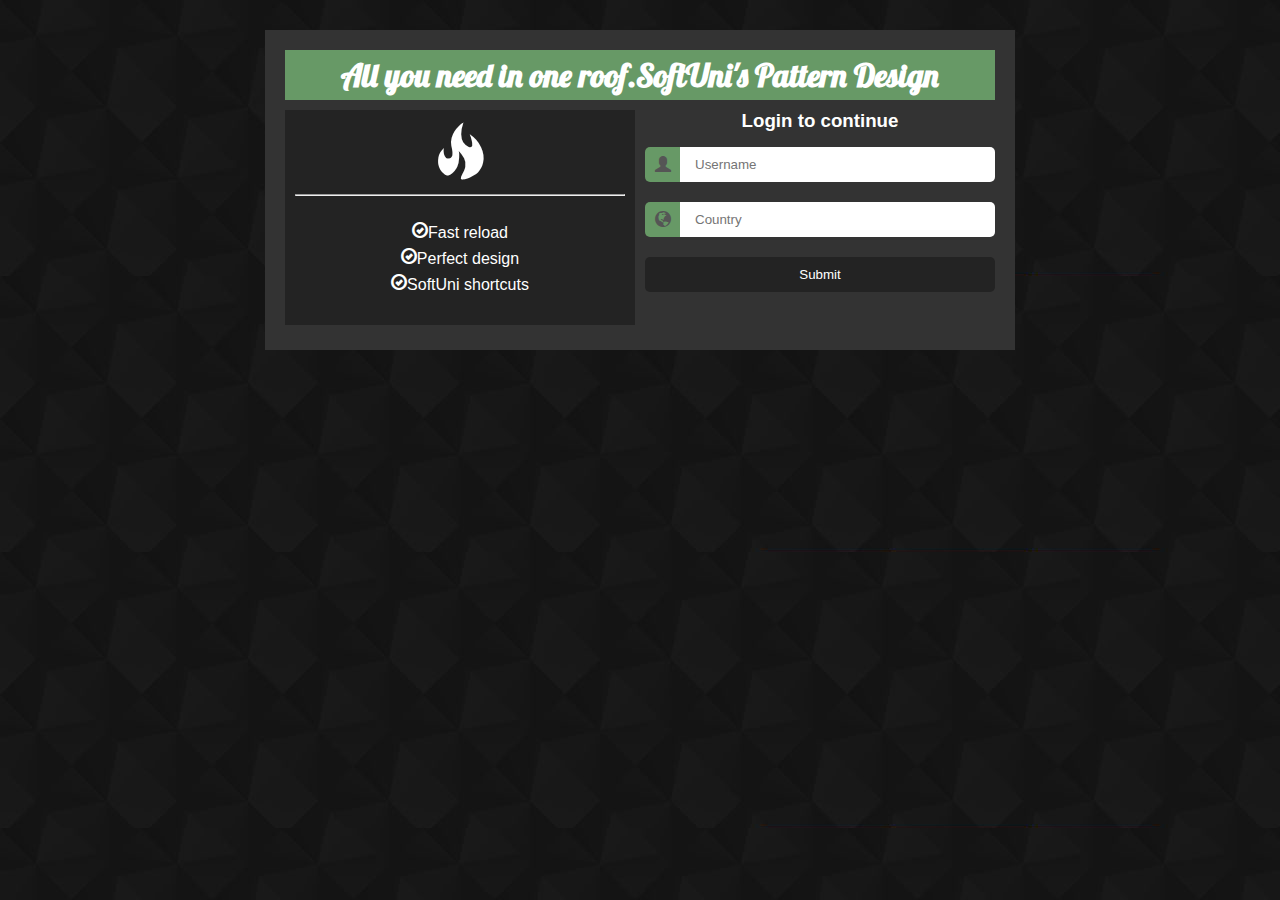
<file: Login form/index.html>
<!DOCTYPE html>
<html>
<head>
	<meta charset="UTF-8" />
	<title>Untitled</title>
	<link rel="stylesheet" type="text/css" href="CSS/style.css">
</head>
<body>
	<section>
		<header>
			<h1>All you need in one roof.SoftUni's Pattern Design</h1>
		</header>
		<article>
			<p id="fire"></p>
			<hr>
			<p>Fast reload</p>
			<p>Perfect design</p>
			<p>SoftUni shortcuts</p>
		</article>
		<form>
			<h3>Login to continue</h3>
			<p id="user"></p><input type="text" placeholder="Username">
			<p id="country"></p><input type="text" placeholder="Country">
			<input type="submit">
		</form>
	</section>
</body>
</html>
</file>
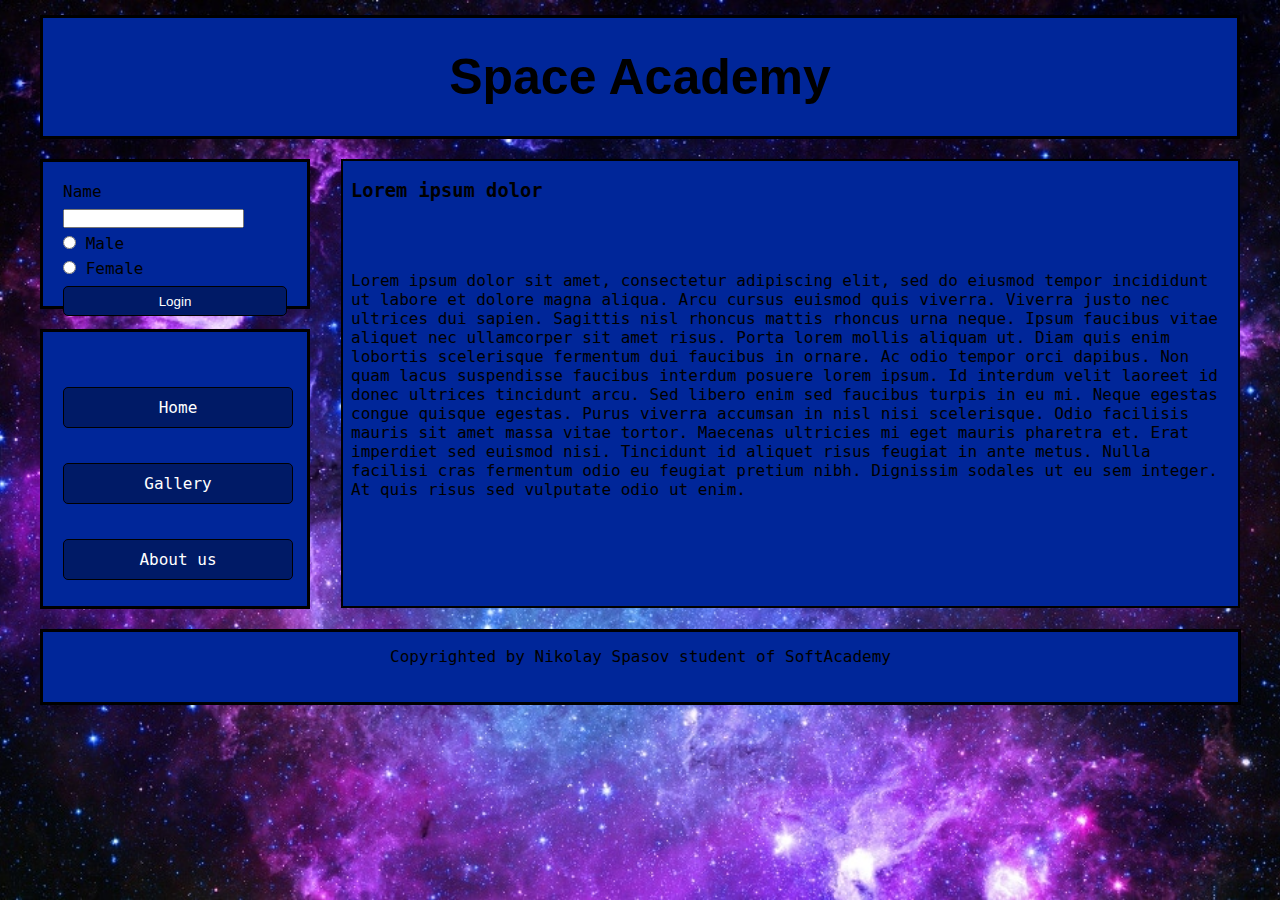
<file: NikolaySpasovHomework/index.html>
<!DOCTYPE html>
<html>
<head>
	<meta charset="UTF-8">
	<title>Space Academy</title>
	<link href="CSS/style.css" rel="stylesheet" type="text/css">
	<script src="scripts/script.js" type="text/javascript"></script>
</head>
<body>
	<header>
		<h1>Space Academy</h1>
	</header>
	<iframe id="frame1" name="frame1" src="home.html"></iframe>
	<div id="login">
		<p id="user"></p>
		<div id="inputs">
			<label for="name">Name</label> <input id="name" name="name" type="text"><br>
			<input id="m" name="gender" type="radio" value="male"> Male<br>
			<input id="f" name="gender" type="radio" value="female"> Female<br>
			<input id="logButton" name="login" onclick="login()" type="button" value="Login">
		</div>
	</div>
	<div id="menu">
		<ul>
			<li><a href="home.html" target="frame1">Home</a></li>
			<li><a href="galery.html" target="frame1">Gallery</a></li>
			<li><a href="aboutus.html" target="frame1">About us</a></li>
		</ul>
	</div>
	<footer>
		<p id="fotertext">Copyrighted by Nikolay Spasov student of SoftAcademy</p>
	</footer>
</body>
</html>
</file>
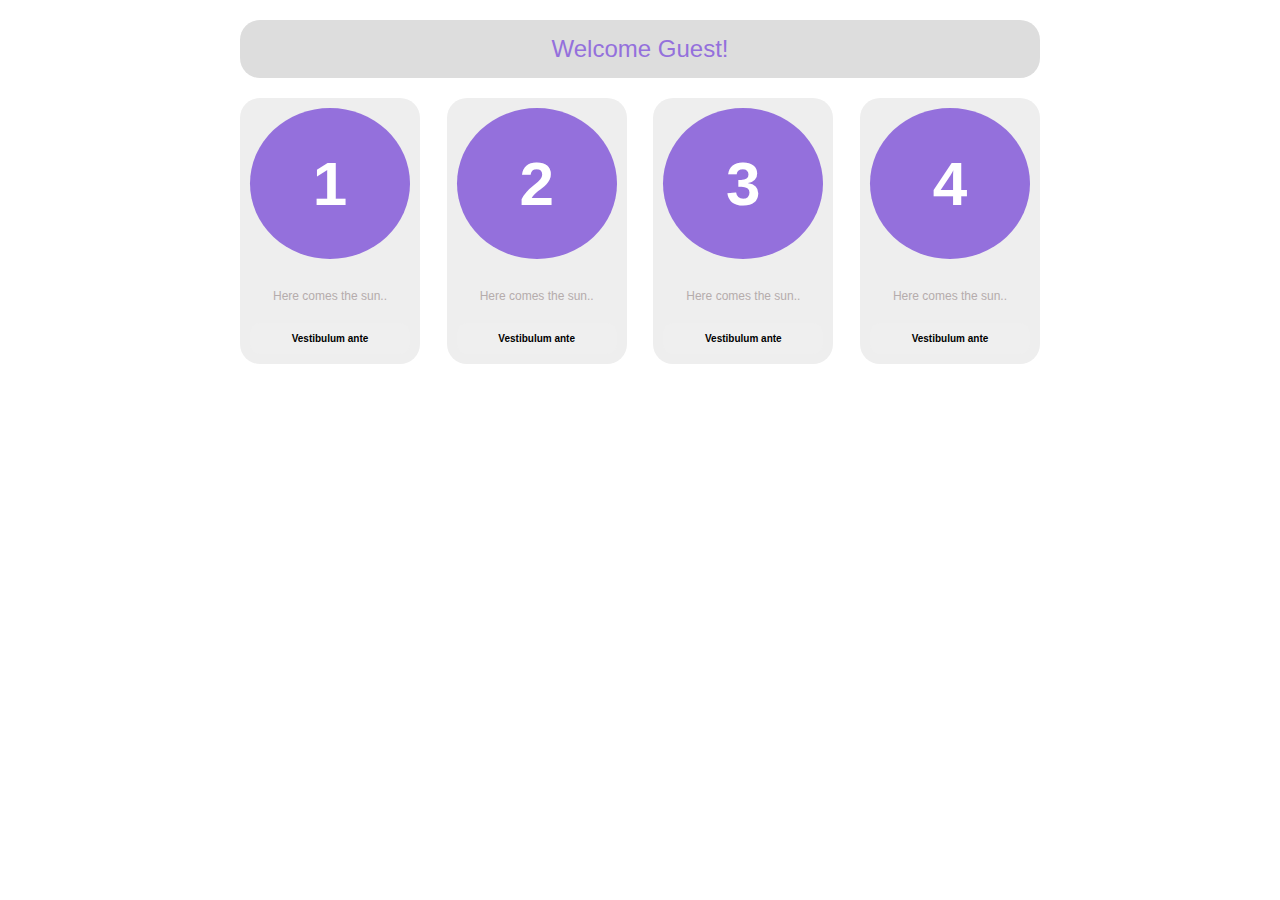
<file: Problem-1-Numbers/index.html>
<!DOCTYPE html>
<html>
<head>
	<meta charset="UTF-8" />
	<title>Numbers</title>
	<link rel="stylesheet" type="text/css" href="CSS/style.css">
</head>
<body>
	<main>
		<header>
			<h1>Welcome Guest!</h1>
		</header>
		<section>
			<article>
				<a href="#">
					<div class="numbers">
						<h2>1</h2>
					</div>
				</a>
				<p>Here comes the sun..</p>
				<input type="submit" value="Vestibulum ante"/>
			</article>

			<article>
				<a href="#">
					<div class="numbers">
						<h2>2</h2>
					</div>
				</a>
				<p>Here comes the sun..</p>
				<input type="submit" value="Vestibulum ante"/>
			</article>

			<article>
				<a href="#">
					<div class="numbers">
						<h2>3</h2>
					</div>
				</a>
				<p>Here comes the sun..</p>
				<input type="submit" value="Vestibulum ante"/>
			</article>

			<article>
				<a href="#">
					<div class="numbers">
						<h2>4</h2>
					</div>
				</a>
				<p>Here comes the sun..</p>
				<input type="submit" value="Vestibulum ante"/>
			</article>
		</section>
	</main>
</body>
</html>
</file>
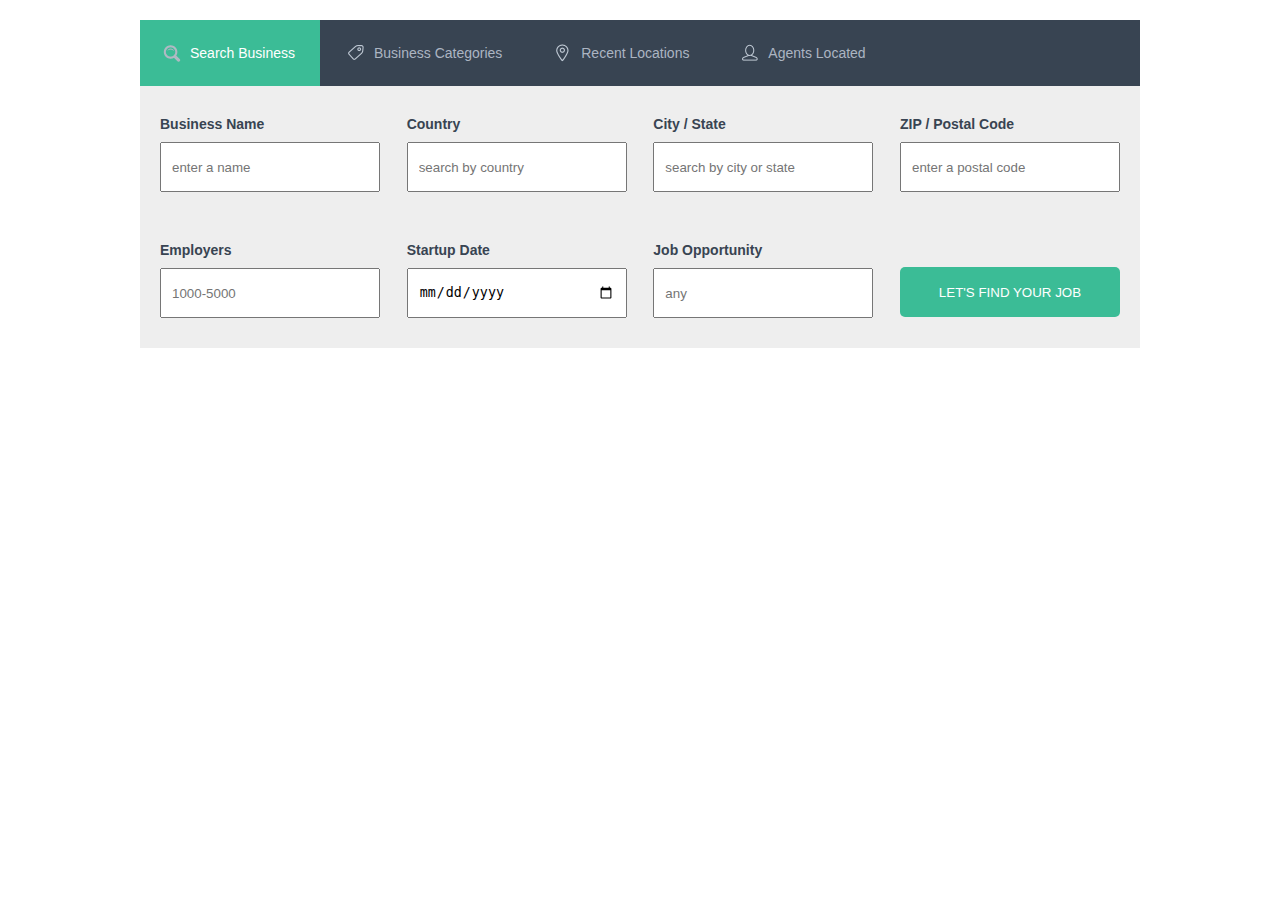
<file: Problem-3-Search-Job/index.html>
<!DOCTYPE html>
<html>
<head>
	<meta charset="UTF-8" />
	<title>Job Search</title>
	<link rel="stylesheet" type="text/css" href="CSS/style.css">
</head>
<body>
	<main>
		<header>
			<ul>
				<li class="selected">Search Business</li>
				<li>Business Categories</li>
				<li>Recent Locations</li>
				<li>Agents Located</li>
			</ul>
		</header>
		<form action="#" name="form">
			<header>
				<div>
					<label for="Name">Business Name</label>
					<input type="text" id="Name" placeholder="enter a name">
				</div>
				<div>
					<label for="Country">Country</label>
					<input type="text" id="Country" placeholder="search by country">
				</div>
				<div>
					<label for="City">City / State</label>
					<input type="text" id="City" placeholder="search by city or state">
				</div>
				<div>
					<label for="ZIP">ZIP / Postal Code</label>
					<input type="text" id="ZIP" placeholder="enter a postal code">
				</div>
			</header>
			<footer>
				<div>
					<label for="Employers">Employers</label>
					<input type="number" id="Employers" placeholder="1000-5000">
				</div>
				<div>
					<label for="Date">Startup Date</label>
					<input type="date" id="Date">
				</div>
				<div>
					<label for="Job">Job Opportunity</label>
					<input type="text" id="Job" placeholder="any">
				</div>
				<div>
					<input type="submit" value="LET'S FIND YOUR JOB">
				</div>
			</footer>
		</form>
	</main>
</body>
</html>
</file>
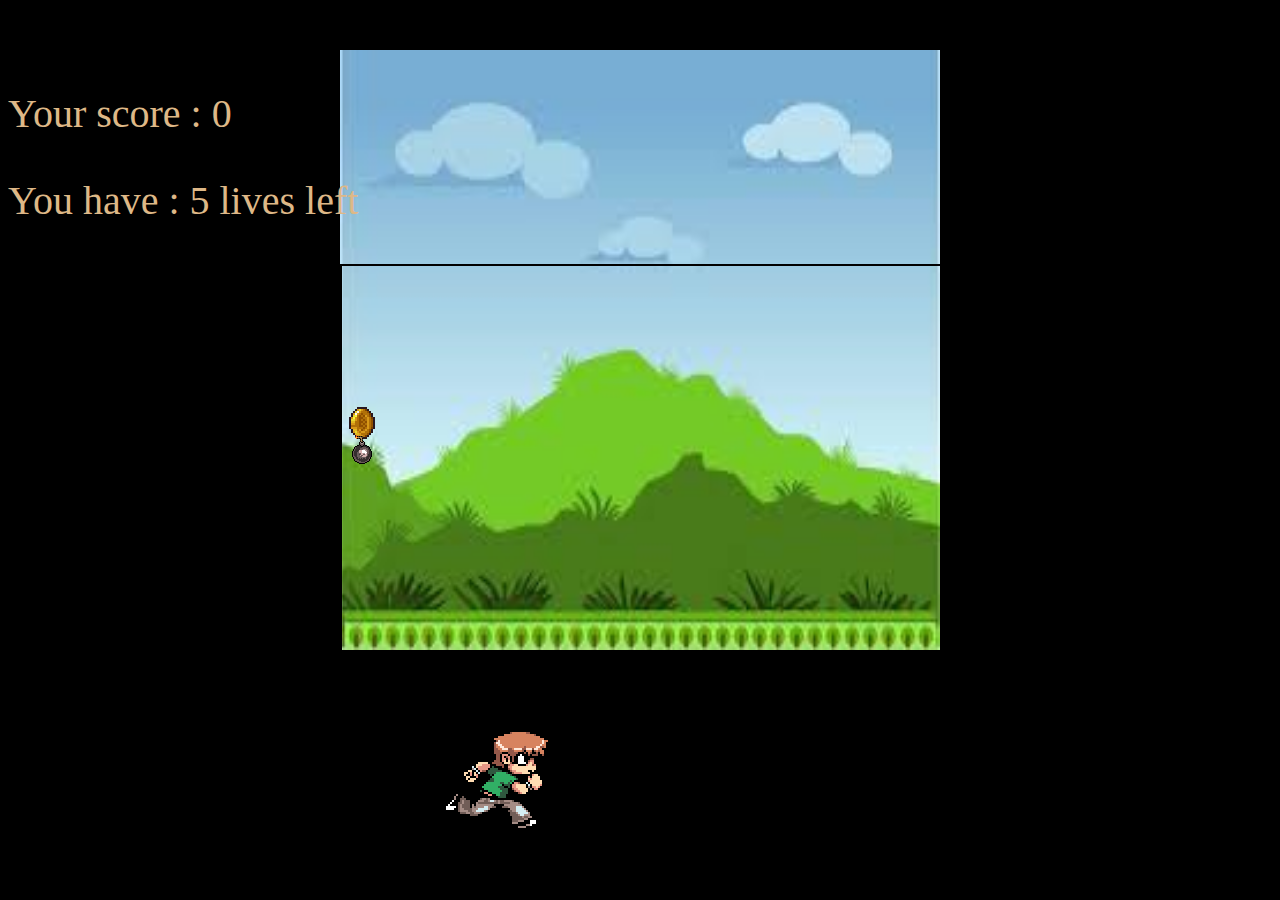
<file: CanvasGame/Game.html>
<!DOCTYPE html>
<html>
<head lang="en">
    <meta charset="UTF-8">
    <title>Testing Canvas Game</title>
    <style>
        body {
            background-color: black;
        }
        #wrapper{
            background-image: url("resources/divbackground.jpg");
            background-size: 600px 600px;
            background-repeat: no-repeat;
            width: 600px;
            margin-left: auto;
            margin-right: auto;
            margin-top: 50px;
        }
        #canvas {
            border: 2px solid black;
        }
        #info {
            float: left;
        }
        p {
            font-family: fantasy;
            color: burlywood;
            font-size: 40px;
        }
    </style>
</head>
<body>
<div id="info">
    <p id="score"></p>
    <p id="lives"></p>
</div>
<div id="wrapper">
    <canvas id="canvas" width="600" height="600"></canvas>
</div>
<script src="scripts/player.js"></script>
<script src="scripts/coin.js"></script>
<script src="scripts/bomb.js"></script>
<script src="scripts/framework.js"></script>
<script src="scripts/main.js"></script>
</body>
</html>
</file>
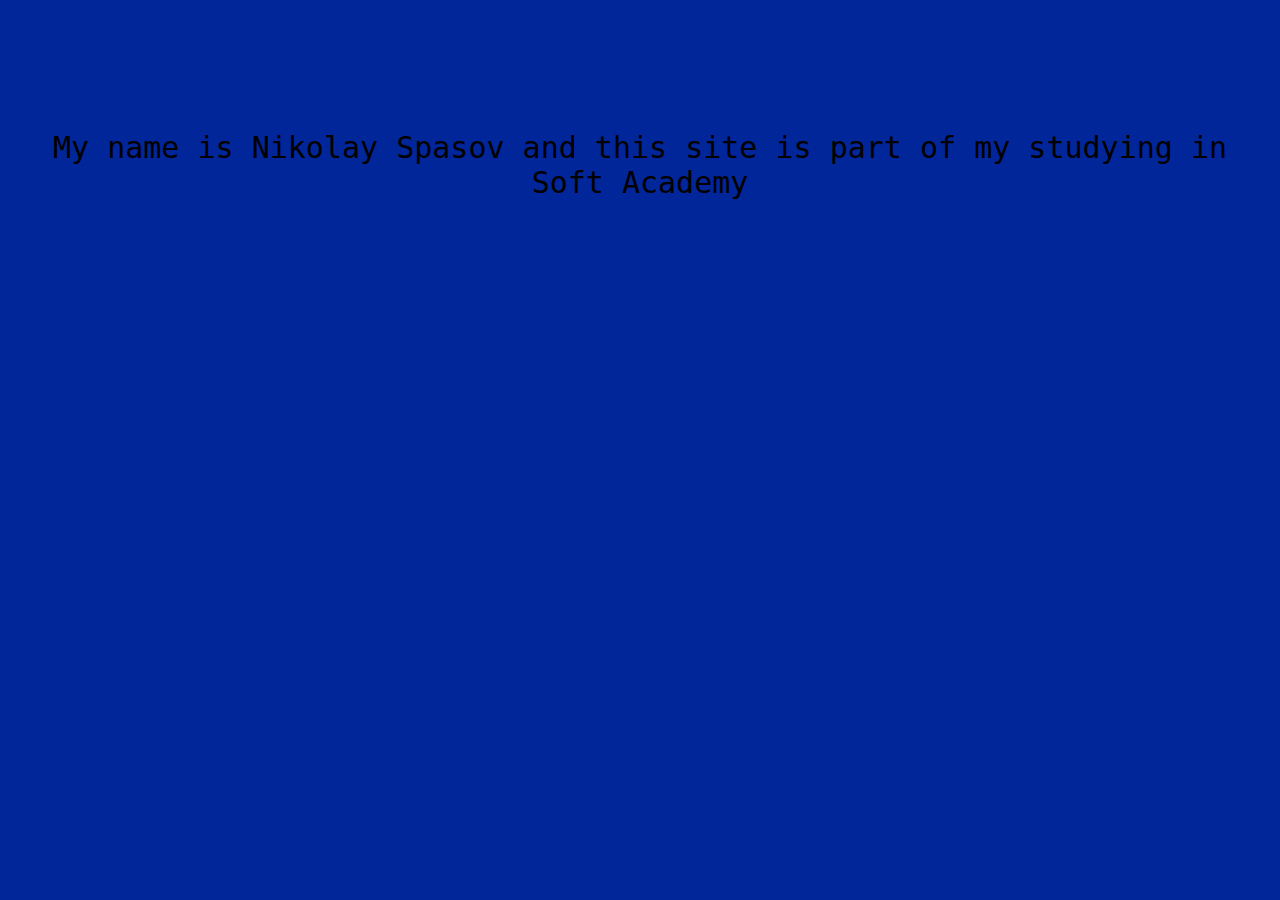
<file: NikolaySpasovHomework/aboutus.html>
<!DOCTYPE html>
<html>
<head>
	<style type="text/css">
		html {
			background-color: #002699;
			font-family: "Lucida Console", Monaco, monospace;
			text-align: center;
		}
		p {
			font-size: 30px;
			margin-top: 130px;
		}
	</style>
</head>
<body>
	<p>My name is Nikolay Spasov and this site is part of my studying in Soft Academy</p>
</body>
</html>
</file>
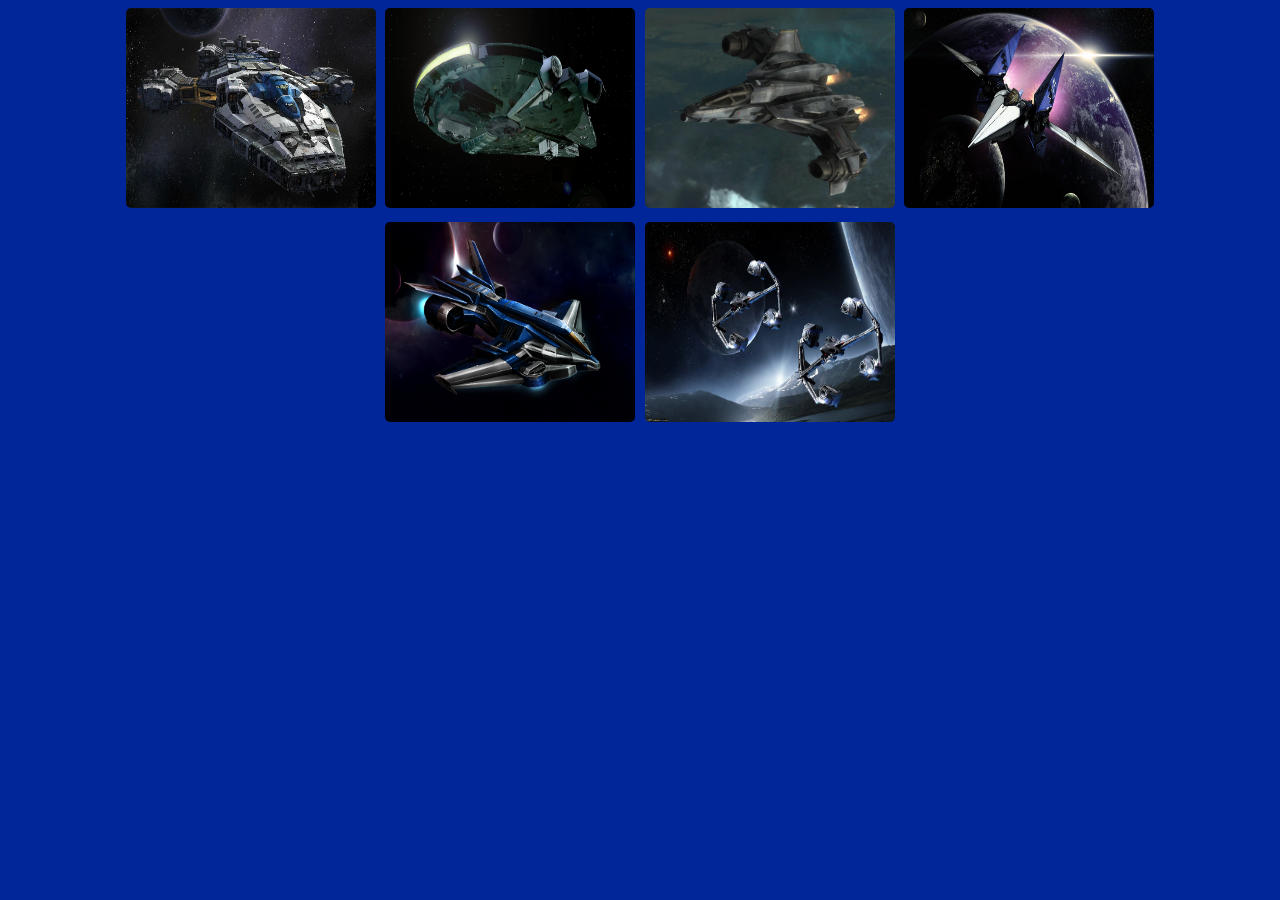
<file: NikolaySpasovHomework/galery.html>
<!DOCTYPE html>
<html>
<head>
	<style type="text/css">
		html {
			background-color: #002699;
			font-family: "Lucida Console", Monaco, monospace;
			text-align: center;
		}
		img {
			width: 250px;
			height: 200px;
			margin-bottom: 10px;
			border-radius: 5px;
		}
	</style>
</head>
<body>
	<img src="resources/1.jpg" alt="Ship 1">
	<img src="resources/2.jpg" alt="Ship 2">
	<img src="resources/3.jpg" alt="Ship 3">
	<img src="resources/4.jpg" alt="Ship 4">
	<img src="resources/5.jpg" alt="Ship 5">
	<img src="resources/6.jpg" alt="Ship 6">
</body>
</html>
</file>
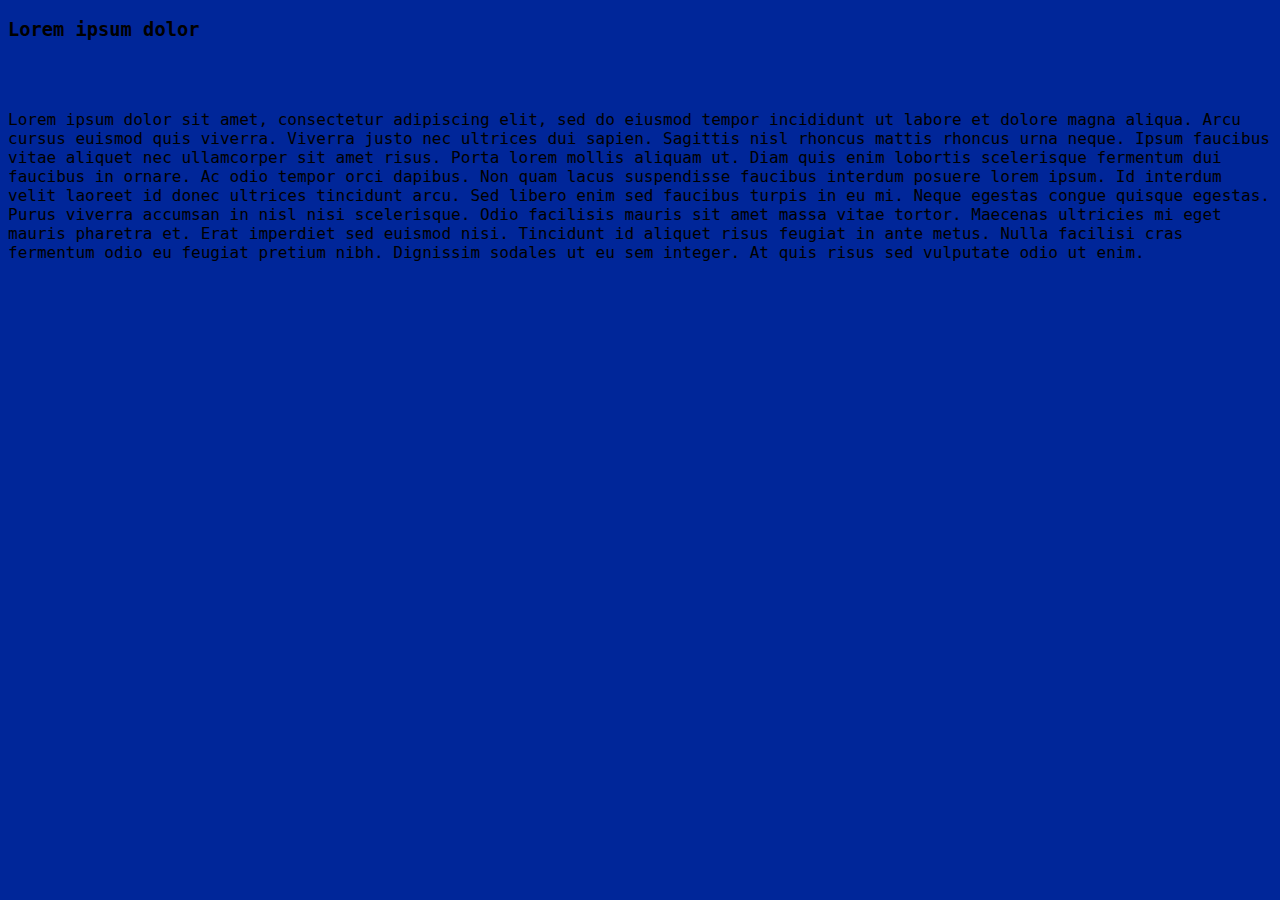
<file: NikolaySpasovHomework/home.html>
<!DOCTYPE html>
<html>
<head>
	<style type="text/css">
		html {
			background-color: #002699;
			font-family: "Lucida Console", Monaco, monospace;
		}
		h3 {
			margin-bottom: 70px;
		}
	</style>
</head>
<body>
	<h3>Lorem ipsum dolor</h3>
	<p>Lorem ipsum dolor sit amet, consectetur adipiscing elit, sed do eiusmod tempor incididunt ut labore et dolore magna aliqua. Arcu cursus euismod quis viverra. Viverra justo nec ultrices dui sapien. Sagittis nisl rhoncus mattis rhoncus urna neque. Ipsum faucibus vitae aliquet nec ullamcorper sit amet risus. Porta lorem mollis aliquam ut. Diam quis enim lobortis scelerisque fermentum dui faucibus in ornare. Ac odio tempor orci dapibus. Non quam lacus suspendisse faucibus interdum posuere lorem ipsum. Id interdum velit laoreet id donec ultrices tincidunt arcu. Sed libero enim sed faucibus turpis in eu mi. Neque egestas congue quisque egestas. Purus viverra accumsan in nisl nisi scelerisque. Odio facilisis mauris sit amet massa vitae tortor. Maecenas ultricies mi eget mauris pharetra et. Erat imperdiet sed euismod nisi. Tincidunt id aliquet risus feugiat in ante metus. Nulla facilisi cras fermentum odio eu feugiat pretium nibh. Dignissim sodales ut eu sem integer. At quis risus sed vulputate odio ut enim.</p>
</body>
</html>
</file>
<file: Login form/CSS/style.css>
@import url('http://fonts.googleapis.com/css?family=Lobster');

body, div, section, h1, article, form, p, h3, input {
	margin: 0;
	padding: 0;
	-webkit-box-sizing: border-box;
	-moz-box-sizing: border-box;
	box-sizing: border-box;
}

@font-face {
	font-family: 'Gliph';
	src: url(../fonts/glyphicons-halflings-regular.ttf)
}
body {

	background-image: url(../images/background.png);
	font-family: Arial, Helvetica, sans-serif;

}
body section {
	width: 750px;
	height: 320px;
	margin: 30px auto;
	padding: 20px;
	background-color: #333333;
}
body section article {
	width: 350px;
	height: 215px;
	float: left;
	background-color: #232323;
	text-align: center;
	color: white;
	padding: 10px;
}
body section article p {
	margin-bottom: 5px;
}
body section article p:before {
	font-family: Gliph;
	content: "\e089"
}

body section article p#fire:before {
	font-family: Gliph;
	content: "\e104";
	font-size: 55px;
}

body section hr {
	margin-bottom: 25px;
}

body section form {
	width: 350px;
	height: 215px;
	float: right;
}

body section header {
	background-color: #679966;
	padding: 5px;
	color: white;
	margin-bottom: 10px;
	text-align: center;
	font-family: lobster;
}

body form h3 {
	text-align: center;
	color: white;
	margin-bottom: 15px;
}

body form input {
	width: 90%;
	height: 35px;
	margin-bottom: 20px;
	border-bottom-right-radius: 5px;
	border-top-right-radius: 5px;
	border: none;
}

body form input[type="text"] {
	padding-left: 15px;
}

body form input[type="submit"] {
	background-color: #232323;
	color: white;
	width: 100%;
	border-radius: 5px;
}

body form input[type="submit"]:hover {
	background-color: #679966;
	cursor: pointer;
}

body form p {
	width: 10%;
	height: 35px;
	display: inline-block;
	background-color: #679966;
	float: left;
	border-bottom-left-radius: 5px;
	border-top-left-radius: 5px;
	text-align: center;
	padding-top: 8px;
	color: #555555;
}

body form p#user:before{
	font-family: Gliph;
	content: "\e008"
}
body form p#country:before{
	font-family: Gliph;
	content: "\e135"
}

@media all and (max-width: 600px) {
	body section {
		width: 100%;
		height: auto;
		display: inline-block;
	}

	body section article {
		width: 100%;
	}

	body section form {
		width: 100%;
		margin-top: 20px;
	}
}
</file>
<file: NikolaySpasovHomework/CSS/style.css>
main, header, ul, li, label, input, p, h1, h3, div, a {
	margin: 0;
	padding: 0;
	-webkit-box-sizing: border-box;
	-moz-box-sizing: border-box;
	box-sizing: border-box;
}

html {
	background: url(../resources/background.jpg) no-repeat center center fixed;
	-webkit-background-size: cover;
	-moz-background-size: cover;
	-o-background-size: cover;
	background-size: cover;
}

body {
	width: 1200px;
	height: 95%;
	margin: 15px auto;
	font-family: "Lucida Console", Monaco, monospace;
}

header {
	border-style: solid;
	border-color: black;
	background-color: #002699;
	text-align: center;
	padding: 30px;
	margin-bottom: 20px;
}

	header>h1 {
		font-family: "Comic Sans MS", cursive, sans-serif;
		font-size: 50px;
	}

iframe {
	width: 895px;
	height: 445px;
	float: right;
	border-style: none;
	border-style: solid;
	border-color: black;
}

#login {
	border-style: solid;
	border-color: black;
	width: 270px;
	height: 150px;
	margin-bottom: 20px;
	padding: 20px;
	background-color: #002699;
	float: none;
}

#inputs>input {
	margin-top: 8px;
}

#logButton {
	width: 100%;
	height: 30px;
	border: none;
	background-color: #001a66;
	color: white;
	border: 1px solid black;
	border-radius: 5px;
	cursor: pointer;
}

	#logButton:hover {
		background-color: #005c99;
		color: #ff6600;
		font-weight: bold;
	}

#menu {
	border-style: solid;
	border-color: black;
	width: 270px;
	height: 280px;
	padding: 20px;
	background-color: #002699;
	float: left;
}

	#menu>ul {
		list-style: none;
		text-align: center;
	}

		#menu>ul li {
			margin: 35px 0px;
		}

			#menu>ul li a {
				display: block;
				width: 230px;
				border: 1px solid black;
				border-radius: 5px;
				background-color: #001a66;
				color: white;
				padding: 10px;
			}

				#menu>ul li a:link, a:visited {
					text-decoration: none;
				}

				#menu>ul li a:hover {
					background-color: #005c99;
					color: #ff6600;
					font-weight: bold;
				}

footer {
	border-style: solid;
	border-color: black;
	background-color: #002699;
	font-family: "Lucida Console", Monaco, monospace;
	width: 1165px;
	text-align: center;
	padding: 15px;
	height: 40px;
	float: left;
	margin-top: 20px;
}
</file>
<file: Problem-1-Numbers/CSS/style.css>
body, main, header, h1, section, article, a, div, h2, p, input {
	margin: 0;
	padding: 0;
	-webkit-box-sizing: border-box;
    -moz-box-sizing: border-box;
    box-sizing: border-box;
}

main {
	width: 800px;
	margin: 20px auto;
	font-family: Arial, Helvetica, sans-serif;
	font-size:  12px;
}

main header {
	background-color: #DDDDDD;
	padding: 15px 0px;
	border-radius: 20px;
}

	main header h1 {
		text-align: center;
		color: #9470DC;
		font-weight: normal;
	}

main section {
	margin-top: 20px;
	display: flex;
	justify-content: space-between;
}

	main section article {
		background-color: #EEEEEE;
		width: 180px;
		border-radius: 20px;
		padding: 10px;
		text-align: center;
	}

		main section article a {
			text-decoration: none;
		}

			main section article div.numbers {
				text-align: center;
				width: 100%;
				padding: 40px;
				background-color: #9470DC;
				border-radius: 50%;
				color: #fff;
			}

			main section article div.numbers:hover {
				background-color: #fff;
				color: #9470DC;
				
			}

				main section article div.numbers h2 {
					font-size: 62px;
				}

		main section article p {
			text-align: center;
			margin-top: 30px;
			color: #B5ACAC;
		}

		main section article input {
			margin-top: 20px;
			width: 100%;
			padding: 10px;
			border: none;
			border-radius: 10px;
			font-weight: bold;
			font-size: 10px;
		}

		main section article input:hover {
			cursor: pointer;
			background-color: #fff;
		}
</file>
<file: Problem-3-Search-Job/CSS/style.css>
main, header, ul, li, span, form, label, input {
	margin: 0;
	padding: 0;
	-webkit-box-sizing: border-box;
    -moz-box-sizing: border-box;
    box-sizing: border-box;
}
main {
	width: 1000px;
	margin: 20px auto;
	font-family: Tahoma, Helvetica, sans-serif;
	font-size: 14px;
}

	main > header {
		background-color: #384452;
	}

		main > header ul {
			list-style: none;
		}

			main > header ul li {
				display: inline-block;
				padding: 25px;
				padding-left: 50px;
				color: #ACB5C2;
			}

			main > header ul li.selected {
				background-color: #3BBC96;
				color: #fff;
			}

				main > header ul li:nth-of-type(1) {
					content: " ";
					background-image: url(../images/03-tab01.png);
					background-repeat: no-repeat;
				}

				main > header ul li:nth-of-type(2) {
					content: " ";
					background-image: url(../images/03-tab02.png);
					background-repeat: no-repeat;
				}

				main > header ul li:nth-of-type(3) {
					content: " ";
					background-image: url(../images/03-tab03.png);
					background-repeat: no-repeat;
				}

				main > header ul li:nth-of-type(4) {
					content: " ";
					background-image: url(../images/03-tab04.png);
					background-repeat: no-repeat;
				}

main form {
	width: 100%;
	background-color: #EEEEEE;
	padding: 30px 20px;
}

	main form > header {
		display: flex;
		justify-content: space-between;
		margin-bottom: 50px;
	}

	main form > footer {
		display: flex;
		justify-content: space-between;
	}

		main form > footer input[type="submit"] {
			background-color: #3BBC96;
			border: none;
			border-radius: 5px;
			color: #fff;
			margin-top: 25px;
		}

			main form > footer input[type="submit"]:hover {
				cursor: pointer;
				background-color: #384452;
			}
	
main form div {
	display: inline-block;
}

	main form div label {
		display: block;
		color: #384452;
		font-weight: bold;
		margin-bottom: 10px;
	}

	main form div input {
		padding: 10px;
		width: 220px;
		height: 50px;
	}
</file>
